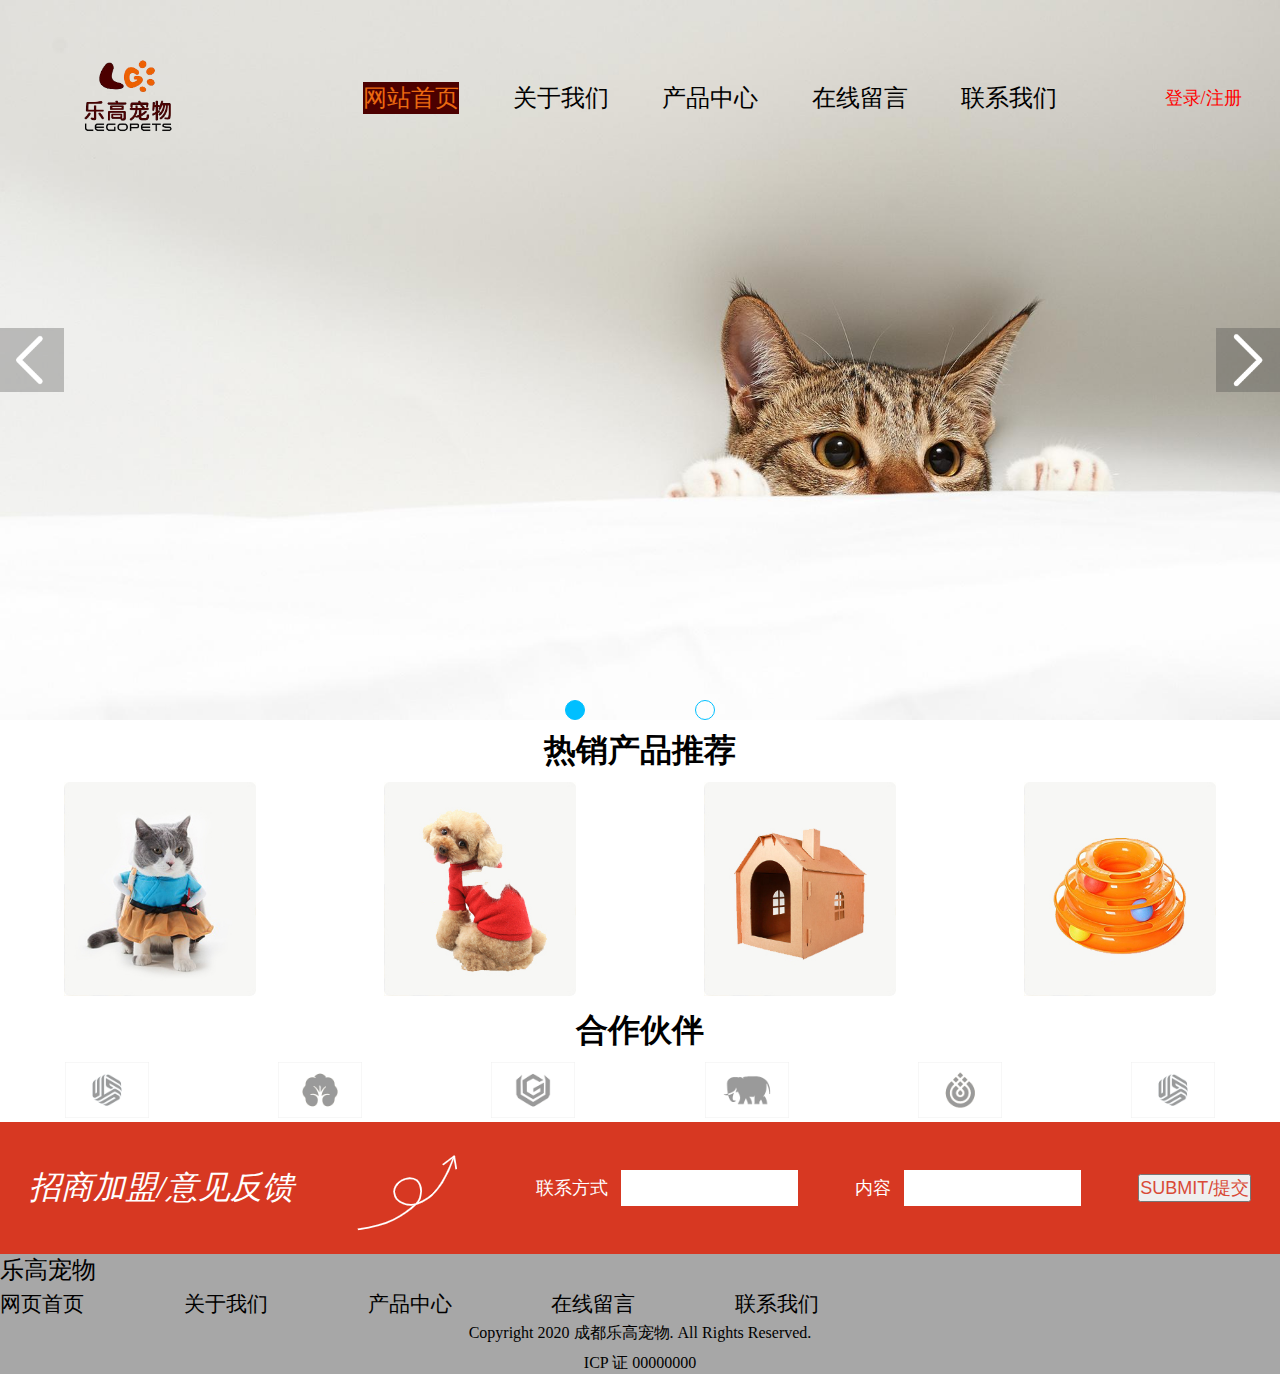
<file: HTML/index.html>
<!DOCTYPE html>
<html lang="en" >
<head >
  <meta charset="UTF-8" >
  <meta
      http-equiv="X-UA-Compatible"
      content="IE=edge,chrome=1" >
  <meta
      name="viewport"
      content="width=device-width,initial-scale=1,minimum-scale=1,maximum-scale=1,user-scalable=no,viewport-fit=cover" >
  <link
      rel="stylesheet"
      href="../CSS/reset.css" >
  <link
      rel="stylesheet"
      href="../CSS/index.css" >
  <link
      rel="stylesheet"
      href="../CSS/common.css" >
  <title >乐高宠物</title >
</head >
<body >
<nav class="navBar" >
  <div class="logo" >
    <img
        src="../assets/logo.png"
        alt=""
        width="850"
    >
  </div >
  <div ></div >
  <div class="indexHTML" ><a href="index.html" >网站首页</a ></div >
  <div class="aboutUS" ><a href="aboutUs.html" >关于我们</a ></div >
  <div class="productCenter" ><a href="productCenter.html" >产品中心</a ></div >
  <div class="leaveWords" ><a href="leaveWords.html" >在线留言</a ></div >
  <div class="contactUs" ><a href="contactUs.html" >联系我们</a ></div >
  <div ></div >
  <div class="loginRegister" ><a href="login.html" >登录/注册</a ></div >
  <em class="quit">退出登录</em>
</nav >
<main >
  <div class="adPlayer" >
    <a
        href="javascript:void(0);"
        class="left" >
      <img
          src="../assets/icons/left.png"
          alt="" >
    </a >
    <a
        href="javascript:void(0);"
        class="right" >
      <img
          src="../assets/icons/right.png"
          alt="" >
    </a >
    <ul class="playWorks" >
      <li >
        <img
            src="../assets/index/bg1.jpg"
            alt=""
        >
      </li >

      <li >
        <img
            src="../assets/index/bg2.jpg"
            alt="" >
      </li >

      <li >
        <img
            src="../assets/index/bg1.jpg"
            alt="" >
      </li >
    </ul >
    <ol class="circles" >
      <li
          class="selected"
          data-index="0" ></li >
      <li data-index="1" ></li >
    </ol >
  </div >
</main >
<h1 >热销产品推荐</h1 >
<main class="productWrapper">
  <ul class="productList">
    <li >
      <img
          src="../assets/productCenter/catTools/catUprightClothes.jpg"
          alt="" >
    </li >
    <li >
      <img
          src="../assets/productCenter/dogTools/dogChristmasCostume.jpg"
          alt="" >
    </li >
    <li >
      <img
          src="../assets/productCenter/catTools/catGrindingClawCarton.jpg"
          alt="" >
    </li >
    <li >
      <img
          src="../assets/productCenter/catTools/ThreeLayerTurntableToy.jpg"
          alt="" >
    </li >
  </ul >
</main>
<h1 >合作伙伴</h1 >
<aside class="partnerWrapper">
  <ul class="partner">
    <li >
      <img
          src="../assets/index/logo2.png"
          alt="" >
    </li >
    <li >
      <img
          src="../assets/index/logo3.png"
          alt="" >
    </li >
    <li >
      <img
          src="../assets/index/logo4.png"
          alt="" >
    </li >
    <li >
      <img
          src="../assets/index/logo5.png"
          alt="" >
    </li >
    <li >
      <img
          src="../assets/index/logo6.png"
          alt="" >
    </li >
    <li >
      <img
          src="../assets/index/logo2.png"
          alt="" >
    </li >
  </ul >
</aside>
<footer class="footer">
  <div>
    <i>招商加盟/意见反馈</i>
  </div>
  <div>
    <img
        src="../assets/index/arrows.png"
        alt="" >
  </div>
  <div class="wayToContact">
    <p>联系方式</p>
    <label >
      <input type="text" >
    </label >
  </div>
  <div class="content">
    <p>内容</p>
    <label >
      <input type="text" >
    </label >
  </div>
  <div>
    <button type="submit" class="submit">SUBMIT/提交</button>
  </div>
</footer>
<footer class="footerInfo">
  <nav class="footerNav">
    <p>乐高宠物</p>
    <div class="footerNavWrapper">
      <p >网页首页</p >
      <p >关于我们</p >
      <p >产品中心</p >
      <p >在线留言</p >
      <p >联系我们</p >
    </div>
  </nav>
  <div class="copyrightInfo">
    <p>Copyright 2020 成都乐高宠物. All Rights Reserved.</p>
    <p>ICP 证 00000000</p>
  </div>
</footer>
<script src="https://cdn.bootcdn.net/ajax/libs/jquery/3.5.1/jquery.min.js" ></script >
<script src="../JS/index.js" ></script >
<script src="../JS/common.js"></script >
</body >
</html >
</file>
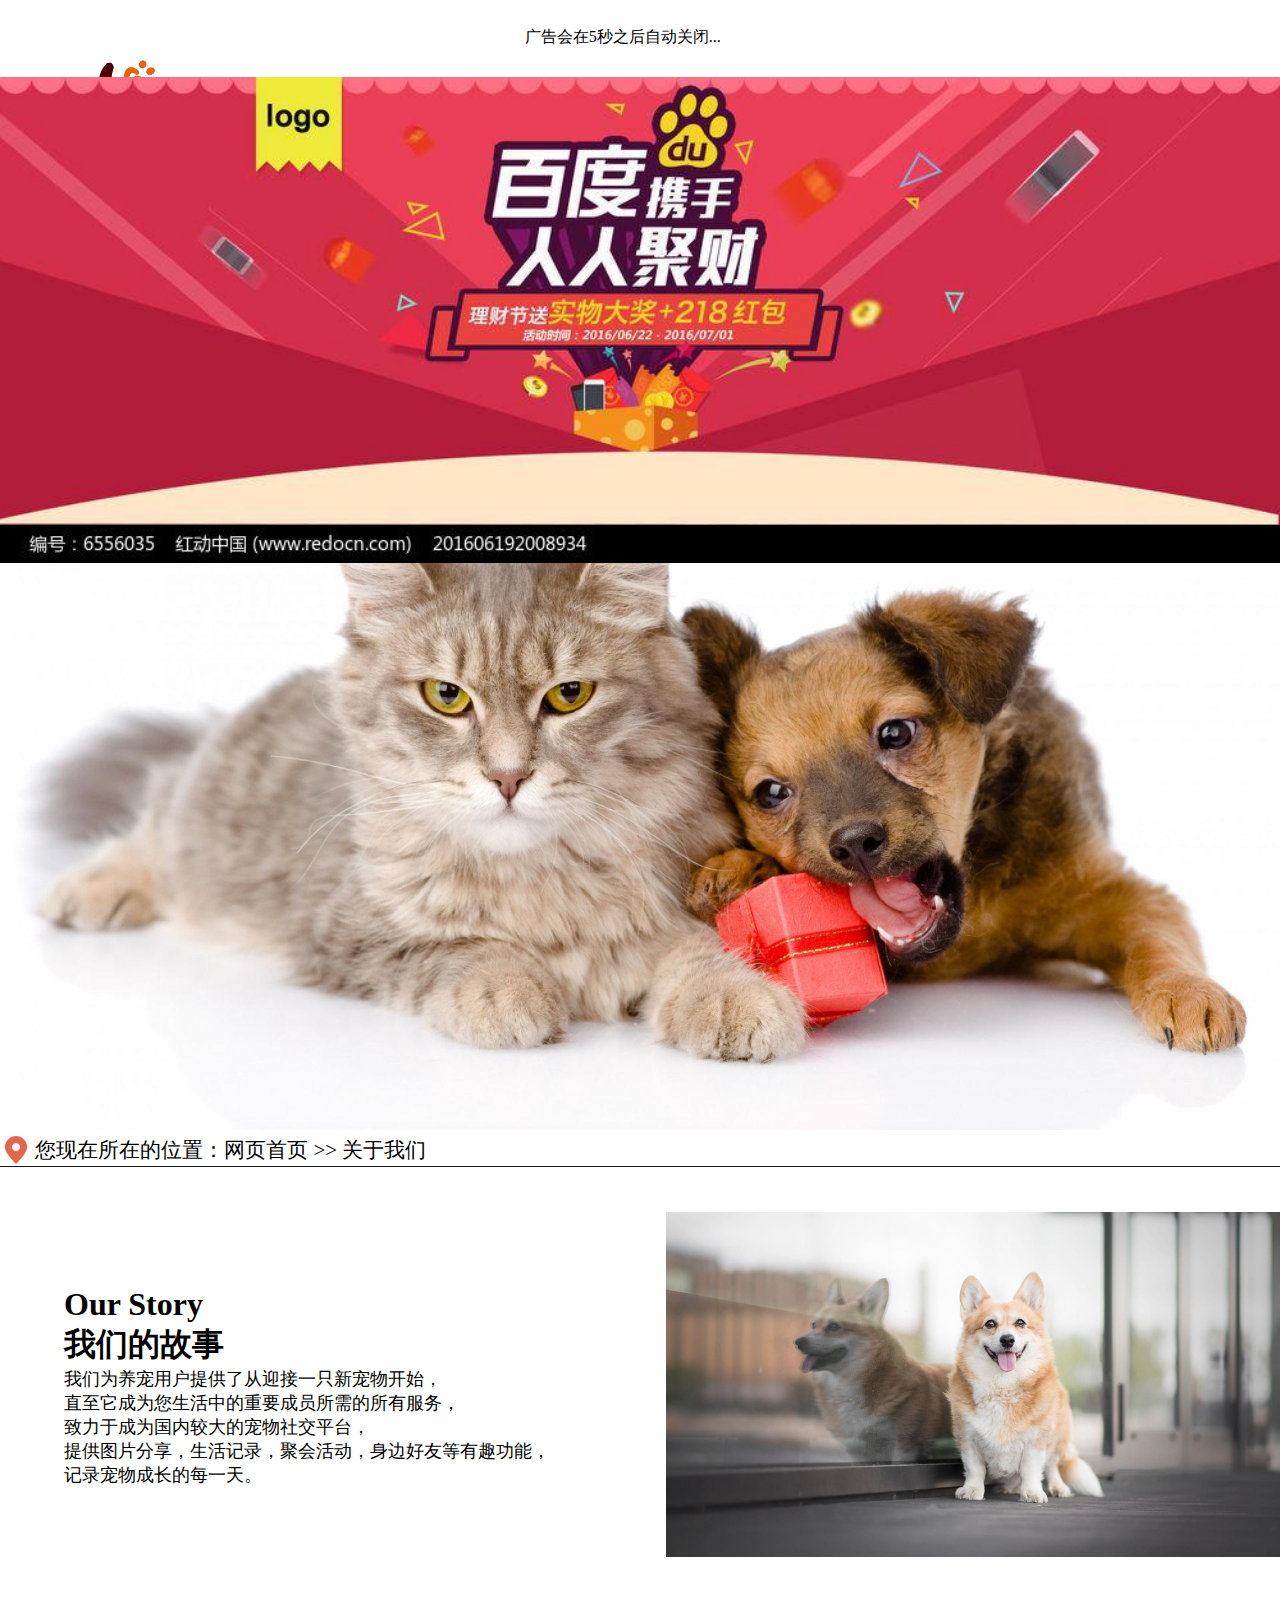
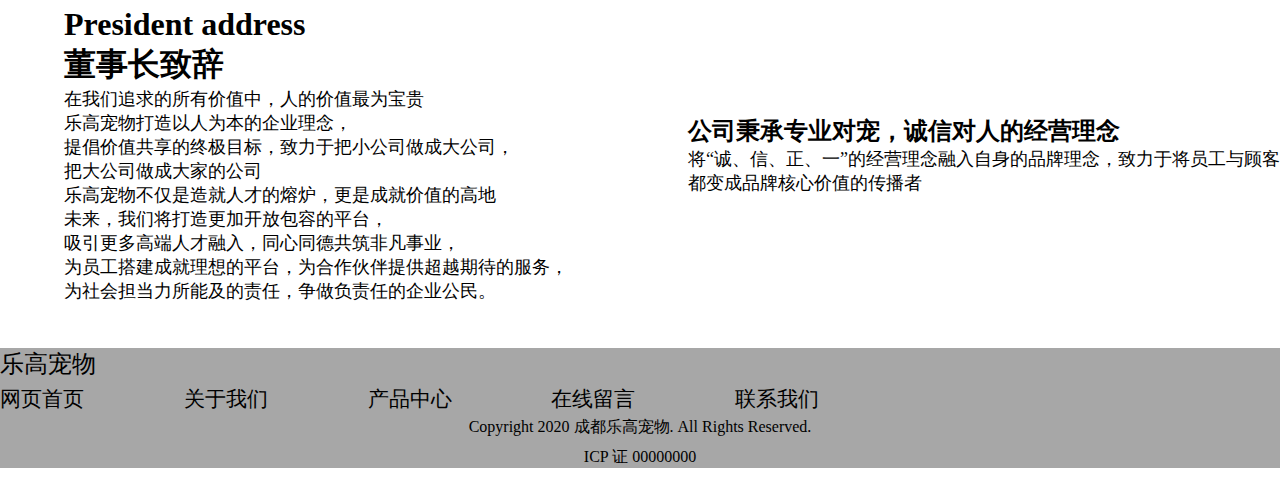
<file: HTML/aboutUs.html>
<!DOCTYPE html>
<html lang="en" >
<head >
  <meta charset="UTF-8" >
  <meta
      http-equiv="X-UA-Compatible"
      content="IE=edge,chrome=1" >
  <meta
      name="viewport"
      content="width=device-width,initial-scale=1,minimum-scale=1,maximum-scale=1,user-scalable=no,viewport-fit=cover" >
  <link
      rel="stylesheet"
      href="../CSS/reset.css" >
  <link
      rel="stylesheet"
      href="../CSS/common.css" >
  <link
      rel="stylesheet"
      href="../CSS/aboutUs.css" >
  <title >关于我们</title >
</head >
<body >
<div class="ad">
  <img
      src="../assets/ad/ad.jpg"
      alt="" >
  <p class="tips">
    广告会在5秒之后自动关闭...
  </p>
</div>
<nav class="navBar" >
  <div class="logo" >
    <img
        src="../assets/logo.png"
        alt=""
        width="850"
    >
  </div >
  <div ></div >
  <div class="indexHTML" ><a href="index.html" >网站首页</a ></div >
  <div class="aboutUS" ><a href="aboutUs.html" >关于我们</a ></div >
  <div class="productCenter" ><a href="productCenter.html" >产品中心</a ></div >
  <div class="leaveWords" ><a href="leaveWords.html" >在线留言</a ></div >
  <div class="contactUs" ><a href="contactUs.html" >联系我们</a ></div >
  <div ></div >
  <div class="loginRegister" ><a href="login.html" >登录/注册</a ></div >
  <em class="quit">退出登录</em>
</nav >
<div class="bgImg" >
  <img
      src="../assets/aboutUs/catDog.jpeg"
      alt="" >
</div >
<div class="location" >
  <img
      src="../assets/icons/location.png"
      alt="" >
  <p >您现在所在的位置：网页首页 >> 关于我们</p >
</div >
<main >
  <div class="story1" >
    <article >
      <h1 >Our Story</h1 >
      <h1 >我们的故事</h1 >
      <p >我们为养宠用户提供了从迎接一只新宠物开始，</p >
      <p >直至它成为您生活中的重要成员所需的所有服务，</p >
      <p >致力于成为国内较大的宠物社交平台，</p >
      <p >提供图片分享，生活记录，聚会活动，身边好友等有趣功能，</p >
      <p >记录宠物成长的每一天。</p >
    </article >
    <div >
      <img
          src="../assets/aboutUs/dog.jpeg"
          alt=""
      >
    </div >
  </div >
  <div class="story2" >
    <article >
      <h1 >President address</h1 >
      <h1 >董事长致辞</h1 >
      <p >在我们追求的所有价值中，人的价值最为宝贵</p >
      <p >乐高宠物打造以人为本的企业理念，</p >
      <p >提倡价值共享的终极目标，致力于把小公司做成大公司，</p >
      <p >把大公司做成大家的公司</p >
      <p >乐高宠物不仅是造就人才的熔炉，更是成就价值的高地</p >
      <p >未来，我们将打造更加开放包容的平台，</p >
      <p >吸引更多高端人才融入，同心同德共筑非凡事业，</p >
      <p >为员工搭建成就理想的平台，为合作伙伴提供超越期待的服务，</p >
      <p >为社会担当力所能及的责任，争做负责任的企业公民。</p >
    </article >
    <div >
      <h2 >公司秉承专业对宠，诚信对人的经营理念</h2 >
      <p >将“诚、信、正、一”的经营理念融入自身的品牌理念，致力于将员工与顾客</p >
      <p>都变成品牌核心价值的传播者</p>
    </div >
  </div >
</main >
<footer class="footerInfo" >
  <nav class="footerNav" >
    <p >乐高宠物</p >
    <div class="footerNavWrapper" >
      <p >网页首页</p >
      <p >关于我们</p >
      <p >产品中心</p >
      <p >在线留言</p >
      <p >联系我们</p >
    </div >
  </nav >
  <div class="copyrightInfo" >
    <p >Copyright 2020 成都乐高宠物. All Rights Reserved.</p >
    <p >ICP 证 00000000</p >
  </div >
</footer >
<script src="https://cdn.bootcdn.net/ajax/libs/jquery/3.5.1/jquery.min.js" ></script >
<script src="../JS/aboutUs.js" ></script >
<script src="../JS/common.js"></script >
</body >
</html >
</file>
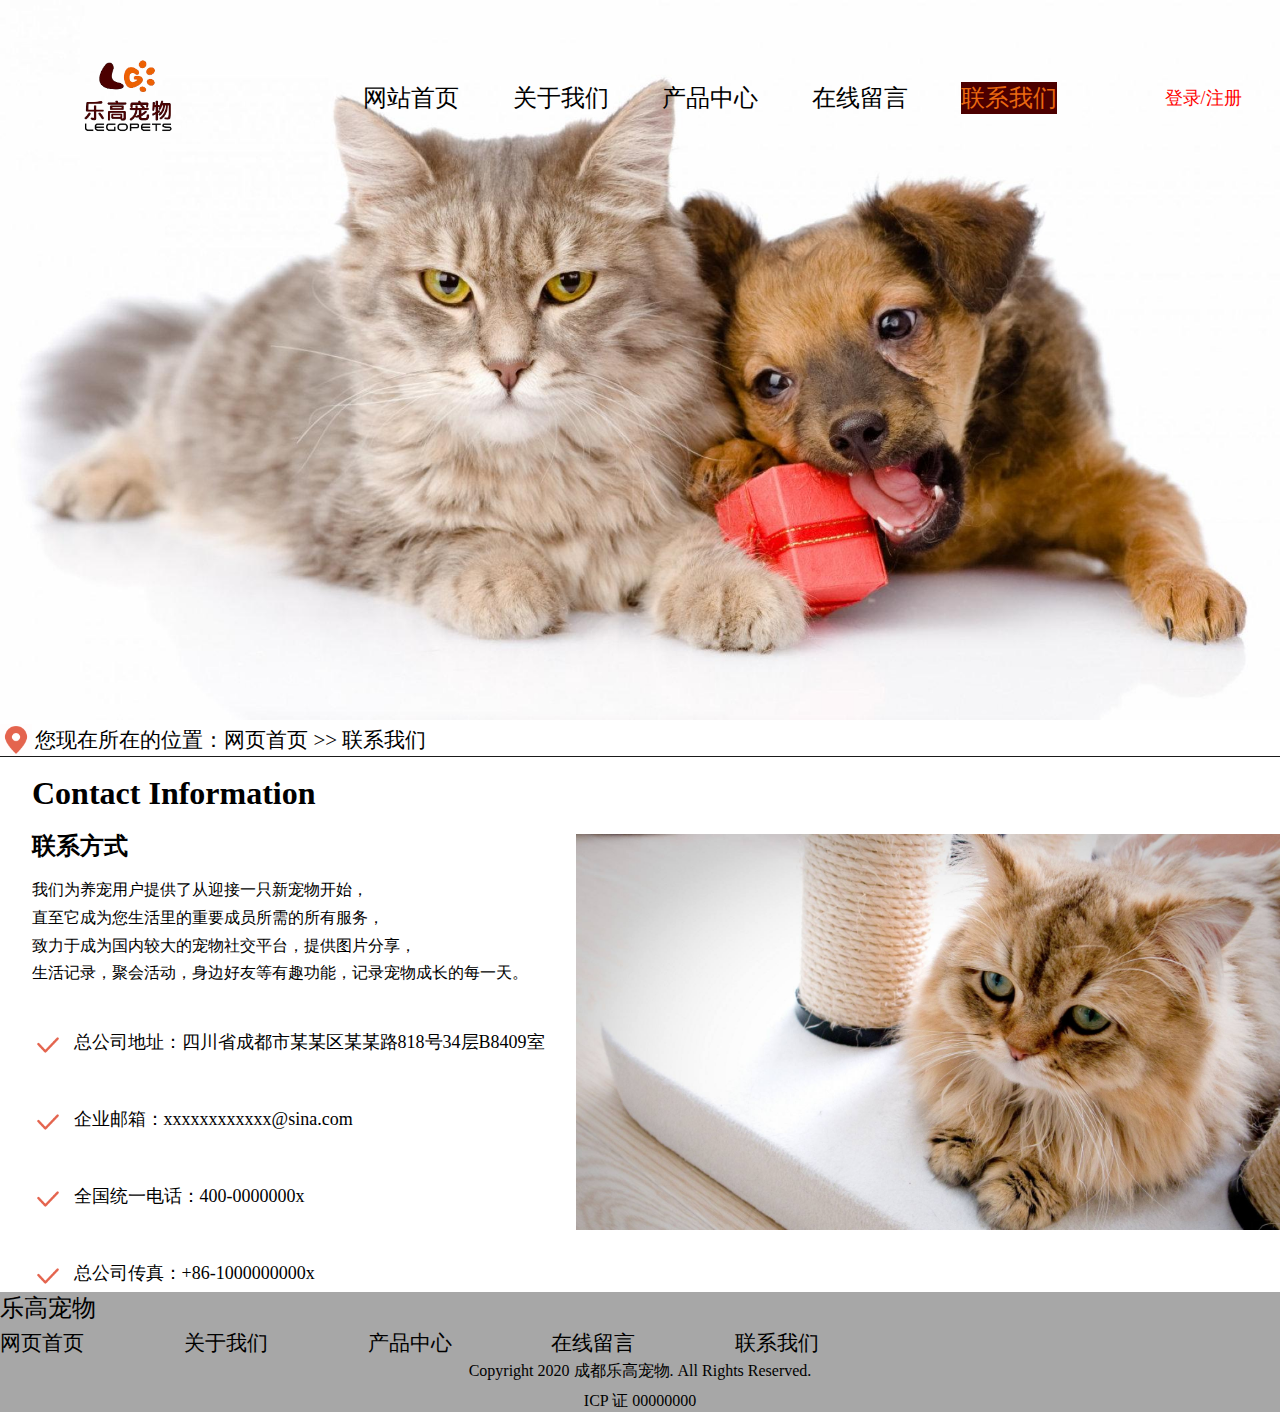
<file: HTML/contactUs.html>
<!DOCTYPE html>
<html lang="en" >
<head >
  <meta charset="UTF-8" >
  <meta
      http-equiv="X-UA-Compatible"
      content="IE=edge,chrome=1" >
  <meta
      name="viewport"
      content="width=device-width,initial-scale=1,minimum-scale=1,maximum-scale=1,user-scalable=no,viewport-fit=cover" >
  <link
      rel="stylesheet"
      href="../CSS/reset.css" >
  <link
      rel="stylesheet"
      href="../CSS/common.css" >
  <link
      rel="stylesheet"
      href="../CSS/contactUs.css" >
  <title >联系我们</title >
</head >
<body >
<nav class="navBar" >
  <div class="logo" >
    <img
        src="../assets/logo.png"
        alt=""
        width="850"
    >
  </div >
  <div ></div >
  <div class="indexHTML" ><a href="index.html" >网站首页</a ></div >
  <div class="aboutUS" ><a href="aboutUs.html" >关于我们</a ></div >
  <div class="productCenter" ><a href="productCenter.html" >产品中心</a ></div >
  <div class="leaveWords" ><a href="leaveWords.html" >在线留言</a ></div >
  <div class="contactUs" ><a href="contactUs.html" >联系我们</a ></div >
  <div ></div >
  <div class="loginRegister" ><a href="login.html" >登录/注册</a ></div >
  <em class="quit">退出登录</em>
</nav >

<div class="bgImg" >
  <img
      src="../assets/aboutUs/catDog.jpeg"
      alt="" >
</div >
<div class="location" >
  <img
      src="../assets/icons/location.png"
      alt="" >
  <p >您现在所在的位置：网页首页 >> 联系我们</p >
</div >
<main class="LRLayout">
  <article class="leftContent" >
    <div >
      <h1 >Contact Information</h1 >
      <h2 >联系方式</h2 >
    </div >
    <div >
      <p >我们为养宠用户提供了从迎接一只新宠物开始，</p >
      <p >直至它成为您生活里的重要成员所需的所有服务，</p >
      <p >致力于成为国内较大的宠物社交平台，提供图片分享，</p >
      <p >生活记录，聚会活动，身边好友等有趣功能，记录宠物成长的每一天。</p >
    </div >
    <div class="contactInfo" >
      <img
          src="../assets/icons/正确.png"
          alt="" >
      <p >总公司地址：四川省成都市某某区某某路818号34层B8409室</p >
    </div >
    <div class="contactInfo" >
      <img
          src="../assets/icons/正确.png"
          alt="" >
      <p >企业邮箱：xxxxxxxxxxxx@sina.com</p >
    </div >
    <div class="contactInfo" >
      <img
          src="../assets/icons/正确.png"
          alt="" >
      <p >全国统一电话：400-0000000x</p >
    </div >
    <div class="contactInfo" >
      <img
          src="../assets/icons/正确.png"
          alt="" >
      <p >总公司传真：+86-1000000000x</p >
    </div >
  </article >
  <div class="rightInfo">
    <img
        src="../assets/contactUs/contactUs2.jpeg"
        alt="" >
  </div >
</main >
<footer class="footerInfo" >
  <nav class="footerNav" >
    <p >乐高宠物</p >
    <div class="footerNavWrapper" >
      <p >网页首页</p >
      <p >关于我们</p >
      <p >产品中心</p >
      <p >在线留言</p >
      <p >联系我们</p >
    </div >
  </nav >
  <div class="copyrightInfo" >
    <p >Copyright 2020 成都乐高宠物. All Rights Reserved.</p >
    <p >ICP 证 00000000</p >
  </div >
</footer >
<script src="https://cdn.bootcdn.net/ajax/libs/jquery/3.5.1/jquery.min.js" ></script >
<script src="../JS/common.js"></script >
</body >
</html >
</file>
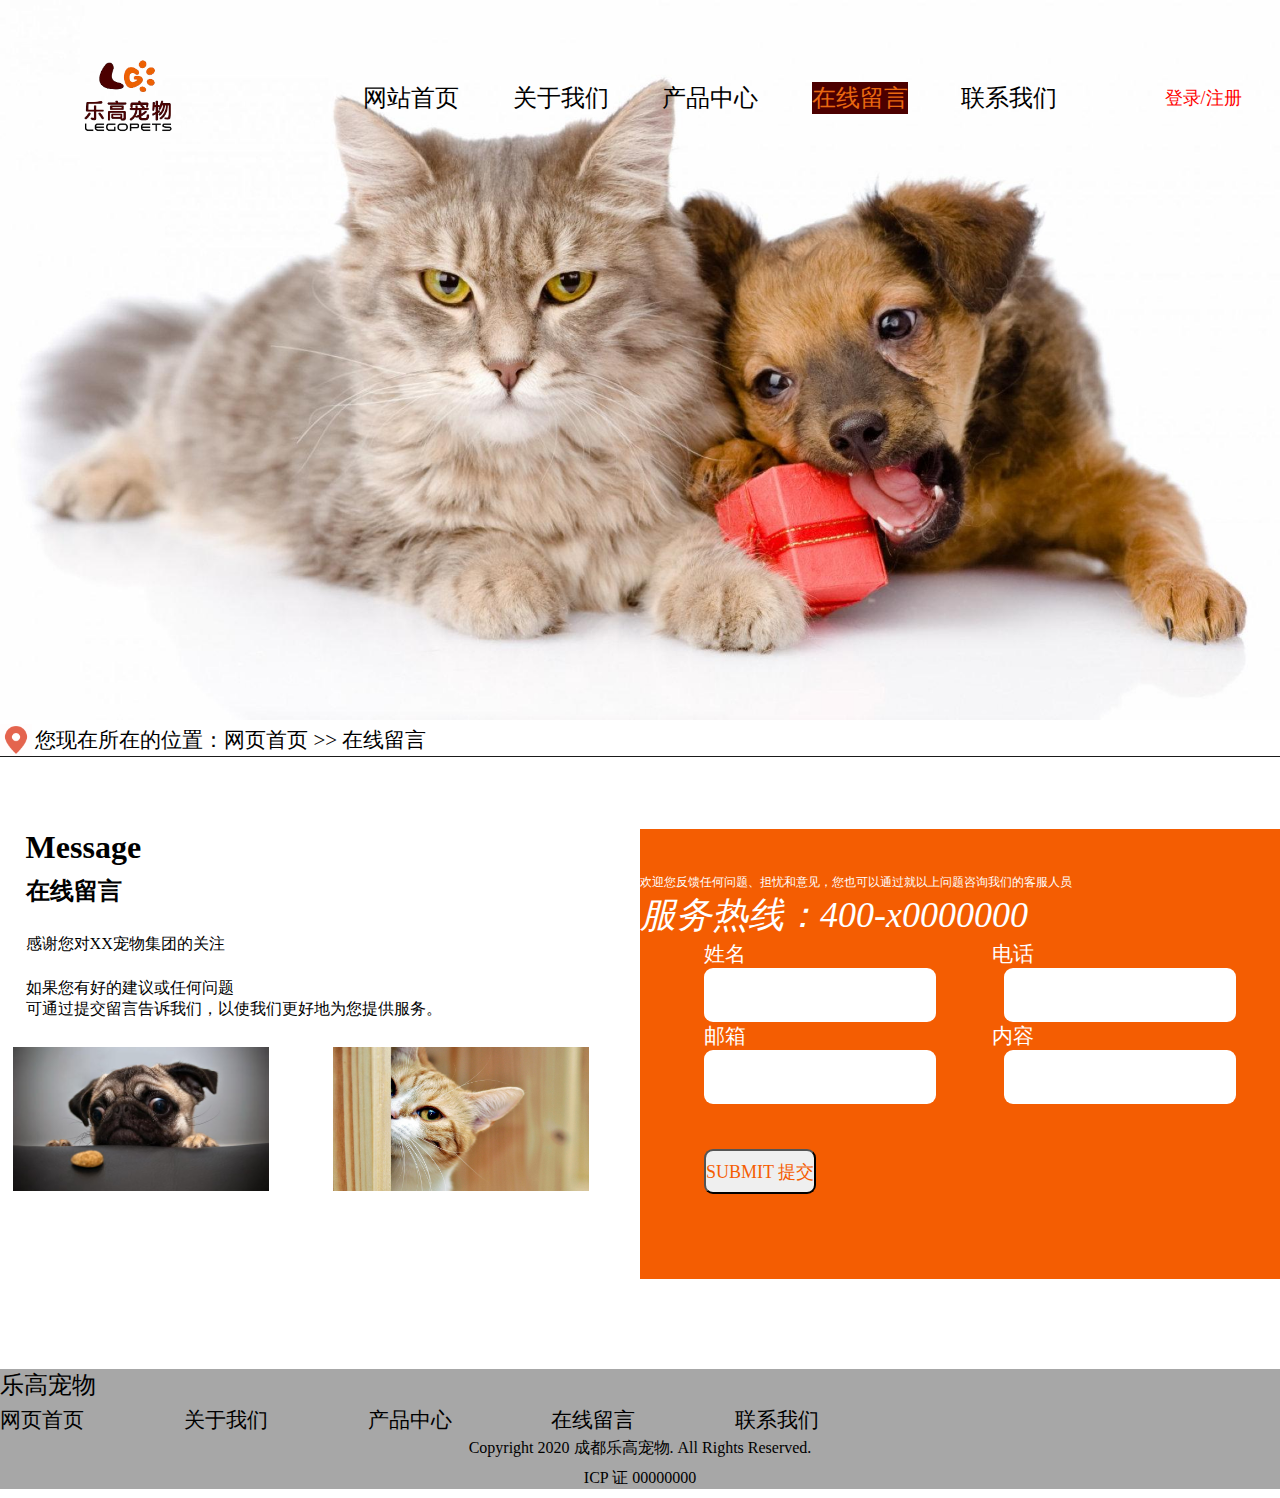
<file: HTML/leaveWords.html>
<!DOCTYPE html>
<html lang="en" >
<head >
  <meta charset="UTF-8" >
  <meta
      http-equiv="X-UA-Compatible"
      content="IE=edge,chrome=1" >
  <meta
      name="viewport"
      content="width=device-width,initial-scale=1,minimum-scale=1,maximum-scale=1,user-scalable=no,viewport-fit=cover" >
  <link
      rel="stylesheet"
      href="../CSS/reset.css" >
  <link
      rel="stylesheet"
      href="../CSS/common.css" >
  <link
      rel="stylesheet"
      href="../CSS/leaveWords.css" >
  <title >在线留言</title >
</head >
<body >
<nav class="navBar" >
  <div class="logo" >
    <img
        src="../assets/logo.png"
        alt=""
        width="850"
    >
  </div >
  <div ></div >
  <div class="indexHTML" ><a href="index.html" >网站首页</a ></div >
  <div class="aboutUS" ><a href="aboutUs.html" >关于我们</a ></div >
  <div class="productCenter" ><a href="productCenter.html" >产品中心</a ></div >
  <div class="leaveWords" ><a href="leaveWords.html" >在线留言</a ></div >
  <div class="contactUs" ><a href="contactUs.html" >联系我们</a ></div >
  <div ></div >
  <div class="loginRegister" ><a href="login.html" >登录/注册</a ></div >
  <em class="quit">退出登录</em>
</nav >

<div class="bgImg" >
  <img
      src="../assets/aboutUs/catDog.jpeg"
      alt="" >
</div >
<div class="location" >
  <img
      src="../assets/icons/location.png"
      alt="" >
  <p >您现在所在的位置：网页首页 >> 在线留言</p >
</div >

<main class="leaveWordsContent" >
  <div class="leftContent" >
    <div >
      <h1 >Message</h1 >
      <h2 >在线留言</h2 >
      <p class="specialInfo">感谢您对XX宠物集团的关注</p >
      <p >如果您有好的建议或任何问题</p >
      <p >可通过提交留言告诉我们，以使我们更好地为您提供服务。</p >
    </div >
    <div class="leaveWordsBgImg">
      <img
          src="../assets/在线留言/在线留言1.jpg"
          alt="" >
      <img
          src="../assets/在线留言/在线留言2.jpeg"
          alt="" >
    </div >
  </div >
  <div class="rightContent" >
    <div>
      <p>欢迎您反馈任何问题、担忧和意见，您也可以通过就以上问题咨询我们的客服人员</p>
      <i>服务热线：400-x0000000</i>
    </div>
    <div>
      <p>姓名</p>
      <p>电话</p>
      <p></p>
    </div>
    <div >
      <label >
        <input type="text" >
      </label >
      <label >
        <input type="text" >
      </label >
    </div>
    <div>
      <p>邮箱</p>
      <p>内容</p>
      <p></p>
    </div>
    <div>
      <label >
        <input type="text" >
      </label >
      <label >
        <input type="text" >
      </label >
    </div>
    <div>
      <button class="submit">SUBMIT 提交</button>
    </div>
  </div >
</main >

<footer class="footerInfo" >
  <nav class="footerNav" >
    <p >乐高宠物</p >
    <div class="footerNavWrapper" >
      <p >网页首页</p >
      <p >关于我们</p >
      <p >产品中心</p >
      <p >在线留言</p >
      <p >联系我们</p >
    </div >
  </nav >
  <div class="copyrightInfo" >
    <p >Copyright 2020 成都乐高宠物. All Rights Reserved.</p >
    <p >ICP 证 00000000</p >
  </div >
</footer >
<script src="https://cdn.bootcdn.net/ajax/libs/jquery/3.5.1/jquery.min.js" ></script >
<script src="../JS/leaveWords.js"></script >
<script src="../JS/common.js"></script >
</body >
</html >
</file>
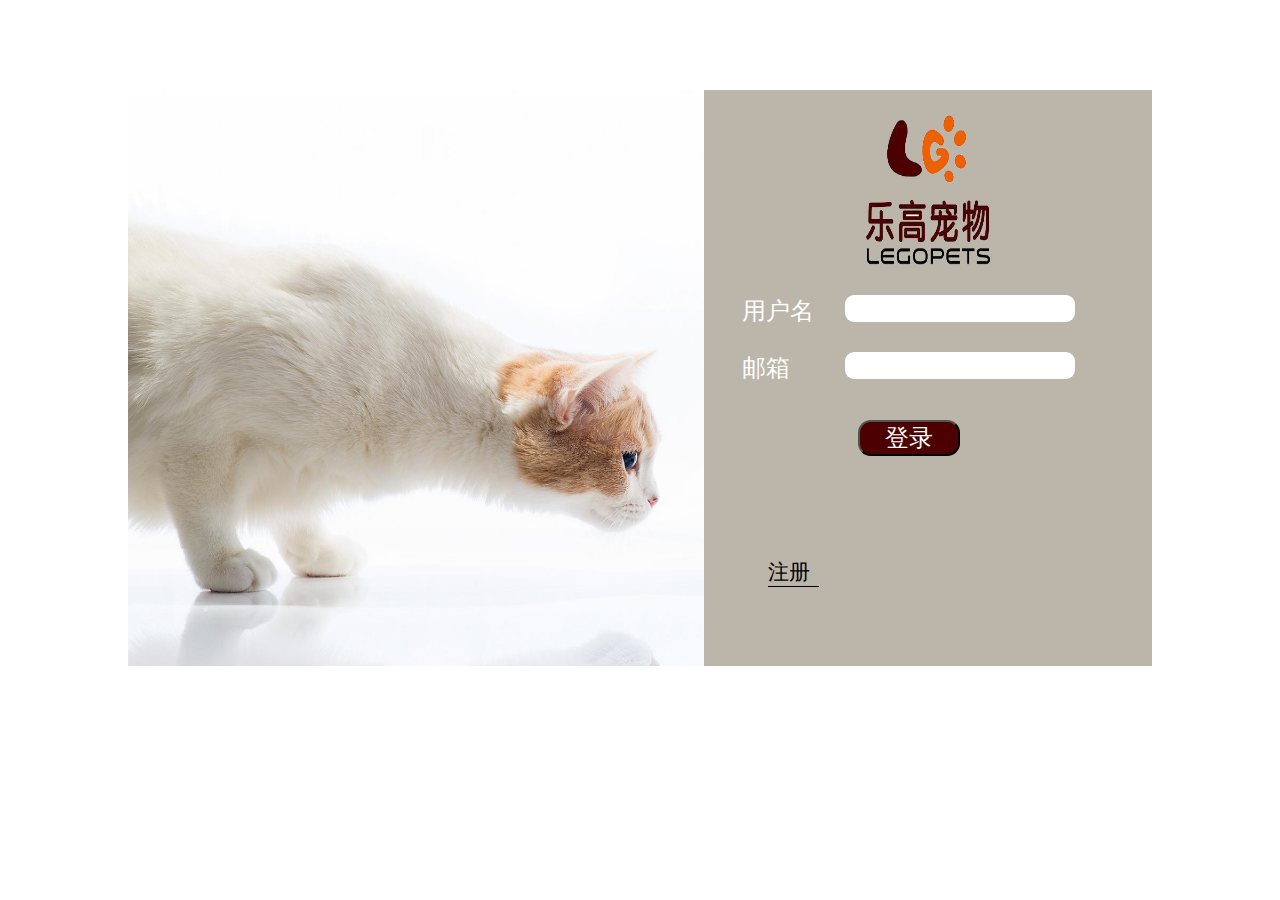
<file: HTML/login.html>
<!DOCTYPE html>
<html lang="en" >
<head >
  <meta charset="UTF-8" >
  <meta
      http-equiv="X-UA-Compatible"
      content="IE=edge,chrome=1" >
  <meta
      name="viewport"
      content="width=device-width,initial-scale=1,minimum-scale=1,maximum-scale=1,user-scalable=no,viewport-fit=cover" >
  <link
      rel="stylesheet"
      href="../CSS/reset.css" >
  <link
      rel="stylesheet"
      href="../CSS/login.css" >
  <title >登录页面</title >
</head >
<body >
<div class="BgImgWrapper" >
  <div class="BgImg" >
    <img
        src="../assets/login/登录注册.jpeg"
        alt="" >
    <div class="loginWrapper" >
      <img
          src="../assets/logo.png"
          alt="" >
      <div class="loginInfo" >
        <div >
          <p >用户名</p >
          <label >
            <input type="text" >
          </label >
        </div >
        <div >
          <p >邮箱</p >
          <label >
            <input type="email" >
          </label >
        </div >
        <div class="loginBtn">
          <button >登录</button>
        </div>
        <footer>
          <a href="javascript:void(0)" class="register">注册</a >
        </footer>
      </div >
    </div >
  </div >
</div >
<script src="https://cdn.bootcdn.net/ajax/libs/jquery/3.5.1/jquery.min.js" ></script >
<script src="../JS/common.js"></script >
<script src="../JS/login.js" ></script >
</body >
</html >
</file>
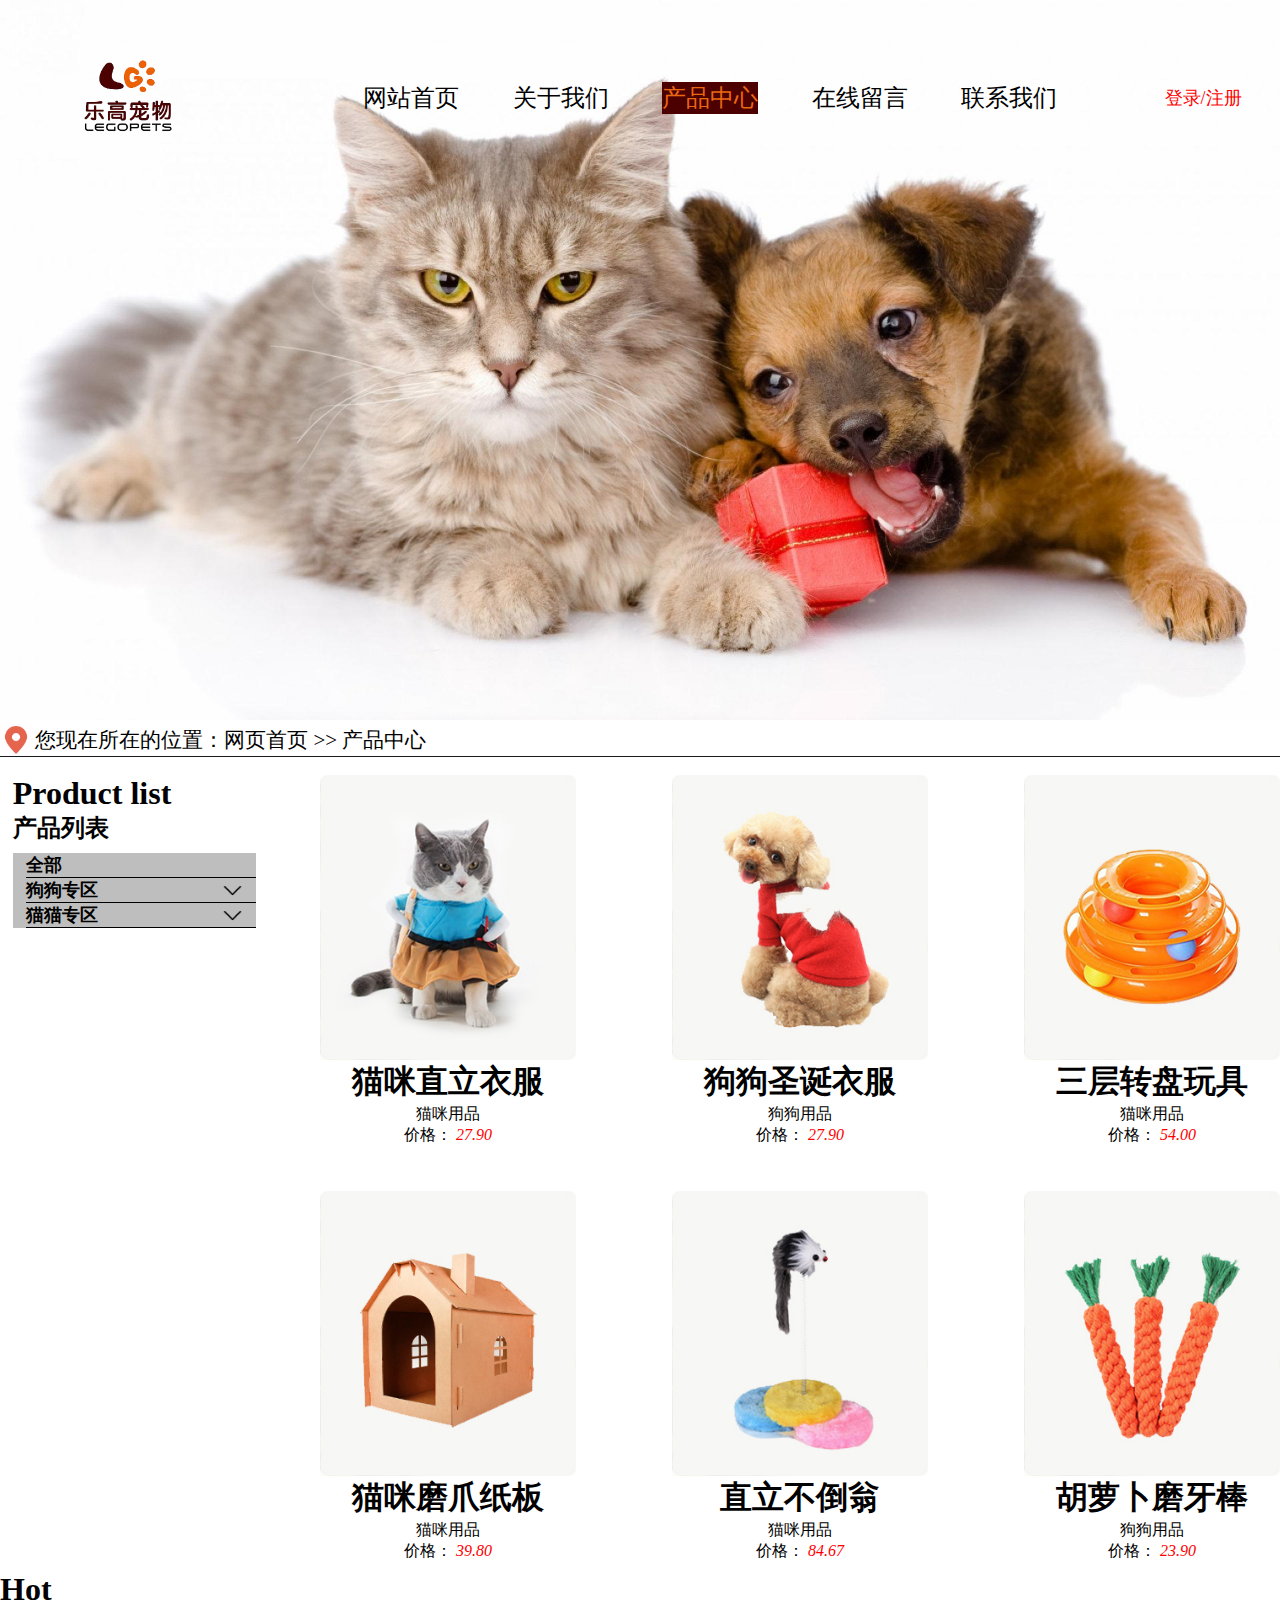
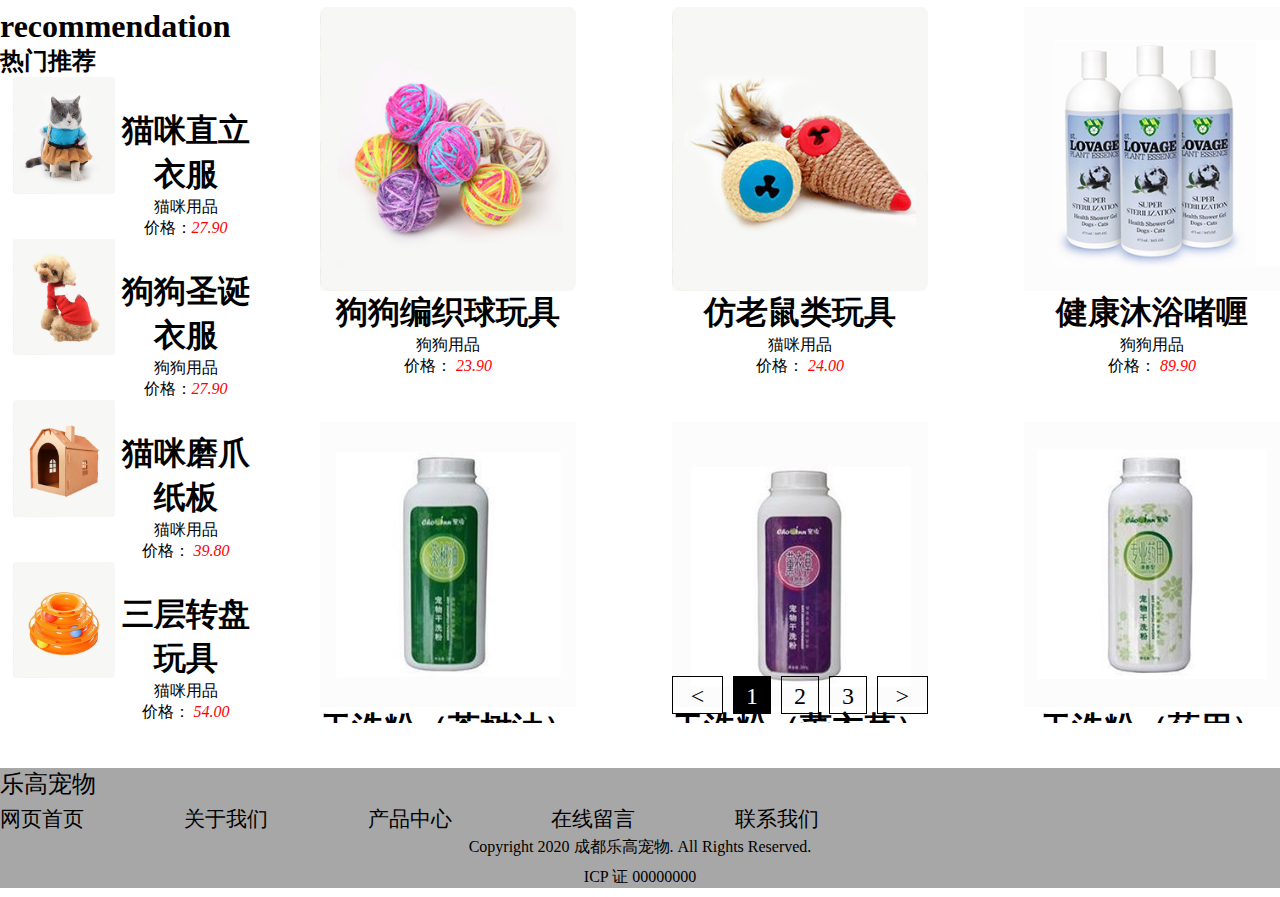
<file: HTML/productCenter.html>
<!DOCTYPE html>
<html lang="en" >
<head >
  <meta charset="UTF-8" >
  <meta
      http-equiv="X-UA-Compatible"
      content="IE=edge,chrome=1" >
  <meta
      name="viewport"
      content="width=device-width,initial-scale=1,minimum-scale=1,maximum-scale=1,user-scalable=no,viewport-fit=cover" >
  <link
      rel="stylesheet"
      href="../CSS/reset.css" >
  <link
      rel="stylesheet"
      href="../CSS/common.css" >
  <link
      rel="stylesheet"
      href="../CSS/productCenter.css" >
  <title >产品中心</title >
</head >
<body >
<nav class="navBar" >
  <div class="logo" >
    <img
        src="../assets/logo.png"
        alt=""
        width="850"
    >
  </div >
  <div ></div >
  <div class="indexHTML" ><a href="index.html" >网站首页</a ></div >
  <div class="aboutUS" ><a href="aboutUs.html" >关于我们</a ></div >
  <div class="productCenter" ><a href="productCenter.html" >产品中心</a ></div >
  <div class="leaveWords" ><a href="leaveWords.html" >在线留言</a ></div >
  <div class="contactUs" ><a href="contactUs.html" >联系我们</a ></div >
  <div ></div >
  <div class="loginRegister" ><a href="login.html" >登录/注册</a ></div >
  <em class="quit" >退出登录</em >
</nav >

<div class="bgImg" >
  <img
      src="../assets/aboutUs/catDog.jpeg"
      alt="" >
</div >
<div class="location" >
  <img
      src="../assets/icons/location.png"
      alt="" >
  <p >您现在所在的位置：网页首页 >> 产品中心</p >
</div >

<main class="listWrapper" >
  <aside class="productNav" >
    <nav class="productListWrapper" >
      <div >
        <h1 >Product list</h1 >
        <h2 >产品列表</h2 >
      </div >
      <nav class="productListNav" >
        <p >
          <strong >全部</strong >
        </p >
        <p class="dogArea" >
          <strong >狗狗专区</strong >
          <img
              src="../assets/icons/down.png"
              alt=""
              class="dogDown"
          >
        </p >
        <div class="dogList" >
          <p >狗狗用品</p >
          <p >狗粮</p >
        </div >
        <p class="catArea" >
          <strong >猫猫专区</strong >
          <img
              src="../assets/icons/down.png"
              alt=""
              class="catDown"
          >
        </p >
        <div class="catList" >
          <p >猫猫用品</p >
          <p >猫粮</p >
        </div >
      </nav >
    </nav >
    <nav class="recommendation" >
      <div >
        <h1 >Hot recommendation</h1 >
        <h2 >热门推荐</h2 >
      </div >
      <div class="item" >
        <img
            src="../assets/productCenter/catTools/catUprightClothes.jpg"
            alt=""
        />
        <div >
          <h1 >猫咪直立衣服</h1 >
          <p >猫咪用品</p >
          <p class="price" >
            价格：<em >27.90</em >
          </p >
        </div >
      </div >
      <div class="item" >
        <img
            src="../assets/productCenter/dogTools/dogChristmasCostume.jpg"
            alt="" >
        <div >
          <h1 >狗狗圣诞衣服</h1 >
          <p >狗狗用品</p >
          <p class="price" >
            价格：<em >27.90</em >
          </p >
        </div >
      </div >
      <div class="item" >
        <img
            src="../assets/productCenter/catTools/catGrindingClawCarton.jpg"
            alt="" >
        <div >
          <h1 >猫咪磨爪纸板</h1 >
          <p >猫咪用品</p >
          <p class="price" >
            价格：
            <em >39.80</em >
          </p >
        </div >
      </div >
      <div class="item" >
        <img
            src="../assets/productCenter/catTools/ThreeLayerTurntableToy.jpg"
            alt="" >
        <div >
          <h1 >三层转盘玩具</h1 >
          <p >猫咪用品</p >
          <p class="price" >
            价格：
            <em >54.00</em >
          </p >
        </div >
      </div >
    </nav >
  </aside >
  <main class="productList" >
    <a href="javascript:void(0)" >
      <
    </a >
    <a href="javascript:void(0)" >
      >
    </a >
    <ol class="controller" >
      <li class="leftPage">
        <p ><a href="javascript:void(0)" ><</a ></p >
      </li >
      <li class="selected" >
        <div >1</div >
      </li >
      <li >
        <div >2</div >
      </li >
      <li >
        <div >3</div >
      </li >
      <li class="rightPage">
        <p ><a href="javascript:void(0)" >></a ></p >
      </li >
    </ol >
    <ul class="mainProductList" >
      <li >
        <img
            src="../assets/productCenter/catTools/catUprightClothes.jpg"
            alt="" >
        <div >
          <h1 >猫咪直立衣服</h1 >
          <p >猫咪用品</p >
          <p class="price" >
            价格：
            <em >27.90</em >
          </p >
        </div >
      </li >
      <li >
        <img
            src="../assets/productCenter/dogTools/dogChristmasCostume.jpg"
            alt="" >
        <div >
          <h1 >狗狗圣诞衣服</h1 >
          <p >狗狗用品</p >
          <p class="price" >
            价格：
            <em >27.90</em >
          </p >
        </div >
      </li >
      <li >
        <img
            src="../assets/productCenter/catTools/ThreeLayerTurntableToy.jpg"
            alt="" >
        <div >
          <h1 >三层转盘玩具</h1 >
          <p >猫咪用品</p >
          <p class="price" >
            价格：
            <em >54.00</em >
          </p >
        </div >
      </li >
      <li >
        <img
            src="../assets/productCenter/catTools/catGrindingClawCarton.jpg"
            alt="" >
        <div >
          <h1 >猫咪磨爪纸板</h1 >
          <p >猫咪用品</p >
          <p class="price" >
            价格：
            <em >39.80</em >
          </p >
        </div >
      </li >
      <li >
        <img
            src="../assets/productCenter/catTools/tumbler.jpg"
            alt="" >
        <div >
          <h1 >直立不倒翁</h1 >
          <p >猫咪用品</p >
          <p class="price" >
            价格：
            <em >84.67</em >
          </p >
        </div >
      </li >
      <li >
        <img
            src="../assets/productCenter/dogTools/carrots.jpg"
            alt="" >
        <div >
          <h1 >胡萝卜磨牙棒</h1 >
          <p >狗狗用品</p >
          <p class="price" >
            价格：
            <em >23.90</em >
          </p >
        </div >
      </li >
      <li >
        <img
            src="../assets/productCenter/dogTools/wovenBallToy.jpg"
            alt="" >
        <div >
          <h1 >狗狗编织球玩具</h1 >
          <p >狗狗用品</p >
          <p class="price" >
            价格：
            <em >23.90</em >
          </p >
        </div >
      </li >
      <li >
        <img
            src="../assets/productCenter/catTools/imitatingMouseToys.jpg"
            alt="" >
        <div >
          <h1 >仿老鼠类玩具</h1 >
          <p >猫咪用品</p >
          <p class="price" >
            价格：
            <em >24.00</em >
          </p >
        </div >
      </li >
      <li >
        <img
            src="../assets/productCenter/dogTools/showerGel.jpg"
            alt="" >
        <div >
          <h1 >健康沐浴啫喱</h1 >
          <p >狗狗用品</p >
          <p class="price" >
            价格：
            <em >89.90</em >
          </p >
        </div >
      </li >
      <li >
        <img
            src="../assets/productCenter/dogTools/dryCleaningPowder(teaTreeOil).jpg"
            alt="" >
        <div >
          <h1 >干洗粉（茶树油）</h1 >
          <p >狗狗用品</p >
          <p class="price" >
            价格：
            <em >70.00</em >
          </p >
        </div >
      </li >
      <li >
        <img
            src="../assets/productCenter/dogTools/dryCleaningPowder(lavender).jpg"
            alt="" >
        <div >
          <h1 >干洗粉（薰衣草）</h1 >
          <p >狗狗用品</p >
          <p class="price" >
            价格：
            <em >65.00</em >
          </p >
        </div >
      </li >
      <li >
        <img
            src="../assets/productCenter/dogTools/dryCleaningPowder(Medicinal).jpg"
            alt="" >
        <div >
          <h1 >干洗粉（药用）</h1 >
          <p >狗狗用品</p >
          <p class="price" >
            价格：
            <em >65.00</em >
          </p >
        </div >
      </li >
      <li >
        <img
            src="../assets/productCenter/dogTools/disinfectant.jpg"
            alt="" >
        <div >
          <h1 >竹醋留香洗衣液</h1 >
          <p >狗狗用品</p >
          <p class="price" >
            价格：
            <em >45.80</em >
          </p >
        </div >
      </li >
      <li >
        <img
            src="../assets/productCenter/dogFoods/澳洲冠能.jpg"
            alt="" >
        <div >
          <h1 >澳洲冠能</h1 >
          <p >狗粮</p >
          <p class="price" >
            价格：
            <em >310.00</em >
          </p >
        </div >
      </li >
      <li >
        <img
            src="../assets/productCenter/dogTools/职业夹克装.jpg"
            alt="" >
        <div >
          <h1 >职业夹克装</h1 >
          <p >狗狗用品</p >
          <p class="price" >
            价格：
            <em >27.90</em >
          </p >
        </div >
      </li >
      <li >
        <img
            src="../assets/productCenter/dogFoods/法国皇家PD30.jpg"
            alt="" >
        <div >
          <h1 >法国皇家 PD30</h1 >
          <p >狗粮</p >
          <p class="price" >
            价格：
            <em >290.00</em >
          </p >
        </div >
      </li >
      <li >
        <img
            src="../assets/productCenter/dogFoods/美国HEALTH.jpg"
            alt="" >
        <div >
          <h1 >美国 HEALTH</h1 >
          <p >狗粮</p >
          <p class="price" >
            价格：
            <em >250.00</em >
          </p >
        </div >
      </li >
      <li >
        <img
            src="../assets/productCenter/dogFoods/美国原装进口普卡.jpg"
            alt="" >
        <div >
          <h1 >美国原装进口普卡</h1 >
          <p >狗粮</p >
          <p class="price" >
            价格：
            <em >270.00</em >
          </p >
        </div >
      </li >
      <li >
        <img
            src="../assets/productCenter/catFoods/珍宝猫粮什锦口味.jpg"
            alt="" >
        <div >
          <h1 >珍宝猫粮什锦口味</h1 >
          <p >猫粮</p >
          <p class="price" >
            价格：
            <em >400.00</em >
          </p >
        </div >
      </li >
      <li >
        <img
            src="../assets/productCenter/catFoods/珍宝什锦海鲜猫粮.jpg"
            alt="" >
        <div >
          <h1 >珍宝什锦海鲜猫粮</h1 >
          <p >猫粮</p >
          <p class="price" >
            价格：
            <em >260.00</em >
          </p >
        </div >
      </li >
      <li >
        <img
            src="../assets/productCenter/catFoods/珍宝精选海洋鱼猫粮.jpg"
            alt="" >
        <div >
          <h1 >珍宝精选海洋鱼猫粮</h1 >
          <p >猫粮</p >
          <p class="price" >
            价格：
            <em >275.00</em >
          </p >
        </div >
      </li >
      <li >
        <img
            src="../assets/productCenter/catFoods/SANPO珍宝猫粮.jpg"
            alt="" >
        <div >
          <h1 >SANPO 珍宝猫粮</h1 >
          <p >猫粮</p >
          <p class="price" >
            价格：
            <em >300.00</em >
          </p >
        </div >
      </li >
      <li >
        <img
            src="../assets/productCenter/catTools/不锈钢毛发打薄剪.jpg"
            alt="" >
        <div >
          <h1 >不锈钢毛发打薄剪</h1 >
          <p >猫咪用品</p >
          <p class="price" >
            价格：
            <em >9.90</em >
          </p >
        </div >
      </li >
      <li >
        <img
            src="../assets/productCenter/catTools/Petio电动磨指甲器.jpg"
            alt="" >
        <div >
          <h1 >Petio 电动磨指甲器</h1 >
          <p >猫咪用品</p >
          <p class="price" >
            价格：
            <em >24.00</em >
          </p >
        </div >
      </li >
      <li >
        <img
            src="../assets/productCenter/catTools/HP跳蚤梳.jpg"
            alt="" >
        <div >
          <h1 >HP跳蚤梳</h1 >
          <p >猫咪用品</p >
          <p class="price" >
            价格：
            <em >24.84</em >
          </p >
        </div >
      </li >
      <li >
        <img
            src="../assets/productCenter/catTools/天然杀虱去蚤香波.jpg"
            alt="" >
        <div >
          <h1 >天然杀虱去蚤香波</h1 >
          <p >猫咪用品</p >
          <p class="price" >
            价格：
            <em >68.00</em >
          </p >
        </div >
      </li >
      <li></li>
    </ul >
  </main >
</main >

<footer class="footerInfo" >
  <nav class="footerNav" >
    <p >乐高宠物</p >

    <div class="footerNavWrapper" >
      <p >网页首页</p >
      <p >关于我们</p >
      <p >产品中心</p >
      <p >在线留言</p >
      <p >联系我们</p >
    </div >
  </nav >
  <div class="copyrightInfo" >
    <p >Copyright 2020 成都乐高宠物. All Rights Reserved.</p >
    <p >ICP 证 00000000</p >
  </div >
</footer >
<script src="https://cdn.bootcdn.net/ajax/libs/jquery/3.5.1/jquery.min.js" ></script >
<script src="../JS/productCenter.js" ></script >
<script src="../JS/common.js" ></script >
</body >
</html >
</file>
<file: CSS/index.css>
.indexHTML {
  color: #ea6810;
  background-color: #4c0000;
}
h1 {
  margin-top: 1vh;
  margin-bottom: 1vh;
  text-align: center;
}

/* 轮播开始 */
.adPlayer {
  position: relative;
  height: 56.25vw;
  overflow: hidden;
}

.adPlayer .left, .adPlayer .right {
  position: absolute;
  width: 64px;
  height: 64px;
  top: calc(50% - 32px);
  background-color: rgba(63, 63, 63, .3);
  z-index: 1;
}

.adPlayer .right {
  right: 0;
}

.adPlayer .left {
  left: 0;
}

.adPlayer .left img, .adPlayer .right img {
  width: inherit;
}

.playWorks {
  position: absolute;
  top: 0;
  left: 0;
  width: 310%;
}

.playWorks li {
  float: left;
}

.playWorks li img {
  height: 56.25vw;
}

.adPlayer .circles {
  position: absolute;
  width: 150px;
  bottom: 0;
  left: calc(50% - 75px);
  display: flex;
  justify-content: space-between;
}

.adPlayer .circles li {
  border: 1px solid deepskyblue;
  width: 20px;
  height: 20px;
  border-radius: 50%;
}

.adPlayer .circles li:hover {
  cursor: pointer;
}

.selected {
  background-color: deepskyblue;
}

/* 轮播结束 */

/* 热销产品开始 */
.productList {
  display: flex;
  justify-content: space-around;
  align-items: center;
}

.productList li img {
  width: 15vw;
}

/* 热销产品结束 */


/* 合作伙伴开始 */
.partner {
  display: flex;
  flex-direction: row;
  justify-content: space-around;
  align-items: center;
}

.partner li img {
  width: 84px;
  height: 56px;
}

/* 合作伙伴结束 */

/* 页脚内容开始 */
.footer {
  display: flex;
  flex-direction: row;
  justify-content: space-around;
  align-items: center;
  background-color: #d73822;
}

.footer div > i {
  color: white;
  font-size: 32px;
}

.footer div > p {
  color: white;
  font-size: 18px;
  margin-right: 1vw;
}

.footer div > button {
  font-size: 18px;
  color: #d94a37;
}

.footer div input {
  height: 4vh;
}

.wayToContact {
  display: flex;
  flex-direction: row;
  align-items: center;;
}

.content {
  display: flex;
  flex-direction: row;
  align-items: center;
}

/* 页脚内容结束 */
</file>
<file: CSS/common.css>
/* 背景图片开始 */
.bgImg img {
  width: 100%;
  height: 56.25%;
}

/* 背景图片结束 */

/* 位置信息开始 */
.location {
  font-size: 21px;
  border-bottom: 1px solid #1a1a1a;
  display: flex;
  flex-direction: row;
  justify-content: start;
  align-items: center;
  margin-bottom: 2vh;
}

.location img {
  display: block;
  width: 32px;
  margin-right: 0.25vw;
}

/* 位置信息结束 */


/* 导航栏开始 */
.navBar {
  position: absolute;
  top: 0;
  left: 0;
  display: flex;
  flex-wrap: nowrap;
  justify-content: space-between;
  width: 100%;
  align-items: center;
  background-color: transparent;
  font-size: 24px;
  z-index: 2;
}

.loginRegister {
  margin-right: 3vw;
  color: red;
  font-size: 18px;
}

.indexHTML:hover, .aboutUS:hover, .productCenter:hover, .leaveWords:hover, .contactUs:hover {
  background-color: #4c0000;
  color: #ea6810;
}

.logo img {
  width: 256px;
}

/* 用户信息开始 */

.navBar em {
  border: 1px solid;
  font-style: normal;
  font-size: 18px;
  position: absolute;
  top: 60%;
  right: 4vw;
  color: deepskyblue;
  display: none;
}

.navBar em:hover {
  cursor: pointer;
}

.navBar em::after {
  position: absolute;
  top: -20px;
  left: calc(50% - 10px);
  content: "";
  display: block;
  border: 10px solid transparent;
  border-bottom-color: deepskyblue;
}

/* 用户信息结束 */

/* 导航栏结束 */


/* 页脚信息开始 */
.footerInfo {
  background-color: #a7a7a7;
}

/* 页脚信息结束 */

/* 页脚导航开始 */
.footerNav > p {
  font-size: 24px;
  margin-bottom: 0.5vh;
}

.footerNavWrapper {
  display: flex;
  flex-direction: row;
  max-width: 64vw;
  justify-content: space-between;
  font-size: 21px;
  margin-bottom: 0.5vh;
}

/* 页脚导航结束 */

/* 版权声明开始 */
.copyrightInfo {
  text-align: center;
}

.copyrightInfo p {
  margin-bottom: 1vh;
}

/* 版权声明结束 */
</file>
<file: CSS/aboutUs.css>
/* 广告开始 */
.ad {
  position: relative;
  height: 32vw;
}

.ad img {
  position: absolute;
  display: block;
  width: 100vw;
  height: 38vw;
  top: 6vw;
  left: calc(50% - 50vw);
  z-index: 3;
}
.ad .tips {
  width: 18vw;
  position: absolute;
  top: 0;
  left: calc(50% - 9vw);
  margin-top: 3vh;
}

/* 广告结束 */

.aboutUS {
  color: #ea6810;
  background-color: #4c0000;
}

/* 主要内容开始 */
.story1, .story2 {
  display: flex;
  flex-direction: row;
  justify-content: space-between;
  align-items: center;
  margin-top: 5vh;
  margin-bottom: 5vh;
  margin-left: 5vw;
}

.story1 p, .story2 p {
  font-size: 18px;
}

.story1 div img {
  width: 48vw;
  height: 27vw;
}

/* 主要内容结束 */
</file>
<file: CSS/contactUs.css>
.contactUs {
  color: #ea6810;
  background-color: #4c0000;
}

/* 左右两栏布局开始 */
.LRLayout {
  display: flex;
  flex-direction: row;
  justify-content: space-between;
  align-items: center;
}

/* 左边布局开始 */
.leftContent {
  min-width: 40vw;
  margin-left: 2.5vw;
}

.leftContent > div h1, .leftContent > div h2 {
  margin-bottom: 2vh;
}

.leftContent div p{
  margin-bottom: 0.75vh;
}

.contactInfo {
  font-size: 18px;
  margin-top: 5vh;
}

.leftContent .contactInfo {
  display: flex;
  flex-direction: row;
  justify-content: start;
  align-items: center;
}

.leftContent div > img {
  display: block;
  width: 2.5vw;
  margin-right: 0.75vw;
}

/* 左边布局结束 */
/* 右边布局开始 */
.rightInfo img {
  width: 55vw;
}

/* 右边布局结束 */
/* 左右两栏布局结束 */
</file>
<file: CSS/leaveWords.css>
.leaveWords {
  color: #ea6810;
  background-color: #4c0000;
}

/* 左右两栏布局开始 */
/* 左边布局开始 */
.leaveWordsContent {
  display: flex;
  flex-direction: row;
  justify-content: space-between;
  color: white;
  margin-bottom: 10vh;
  margin-top: 8vh;
}

.leftContent {
  color: black;
}

.leftContent > div {
  margin-left: 1vw;
}

.leftContent > div p{
  margin-left: 1vw;
}

.leftContent h1 {
  margin-left: 1vw;
  margin-bottom: 1vh;
}

.leftContent h2 {
  margin-left: 1vw;
  margin-bottom: 3vh;
}

.leftContent .specialInfo {
  margin-top: 3vh;
  margin-bottom: 2.5vh;
}

.leftContent div p:last-child {
  margin-bottom: 3vh;
}

.leaveWordsBgImg {
  display: flex;
  flex-direction: row;
  justify-content: space-between;
  align-items: center;
  width: 45vw;
}

.leaveWordsBgImg img {
  width: 20vw;
  display: block;
}

/* 左边布局结束 */

/* 右边布局开始 */
.rightContent {
  width: 50vw;
  height: 50vh;
  background-color: #f45d02;
}

.rightContent > div p {
  font-size: 12px;
}

.rightContent > div i {
  font-size: 36px;
}

.rightContent div:first-child {
  margin-top: 5vh;
}

.rightContent input {
  font-size: 18px;
  height: 6vh;
  border-radius: 1vh;
}

.rightContent button {
  height: 5vh;
  border-radius: 1vh;
  font-family: Baskerville, Georgia, "Liberation Serif", "Kaiti SC", STKaiti, "AR PL UKai CN", "AR PL UKai HK", "AR PL UKai TW", "AR PL UKai TW MBE", "AR PL KaitiM GB", KaiTi, KaiTi_GB2312, DFKai-SB, "TW\-Kai", serif;
  font-size: 18px;
  color: #f55d02;
}

.rightContent div:nth-child(2), .rightContent div:nth-child(4) {
  display: flex;
  flex-direction: row;
  justify-content: space-between;
}

.rightContent div:nth-child(3) label, .rightContent div:nth-child(5) label {
  margin-left: 5vw;
}

.rightContent div:nth-child(2) p, .rightContent div:nth-child(4) p {
  margin-left: 5vw;
  font-size: 21px;
}

.rightContent div:last-child {
  margin-top: 5vh;
  margin-left: 5vw;
}

/* 右边布局结束 */

/* 左右两栏布局结束 */
</file>
<file: CSS/login.css>
/* 背景图片开始 */

.BgImg {
  position: relative;
  margin-top: 10vh;
  margin-left: auto;
  margin-right: auto;
  width: 80vw;
  height: 45vw;
}

.BgImg img {
  display: block;
}

.BgImg > img {
  width: 80vw;
  height: 45vw;
}

/* 背景图片结束 */

/* 登录界面布局开始 */
.loginWrapper {
  position: absolute;
  width: 35vw;
  height: 45vw;
  right: 0;
  top: 0;
  background-color: #bcb5aa;
}

.loginWrapper img {
  position: absolute;
  right: calc(50% - 14.25vw);
  top: -8vw;
  width: 28.5vw;
  height: 31.5vw;
}

.loginWrapper .loginInfo {
  width: 35vw;
  position: absolute;
  left: 0;
  top: 16vw;
  font-size: 24px;
  color: white;
}

.loginWrapper .loginInfo div {
  display: flex;
  justify-content: space-between;
  width: 26vw;
  margin-left: 3vw;
}

.loginWrapper .loginInfo div{
  display: flex;
}
.loginWrapper .loginInfo div p {
  margin-right: 1vw;
  margin-bottom: 2vw;
}

.loginWrapper .loginInfo input {
  display: block;
  padding-left: 3px;
  border-radius: 1vh;
  height: 3vh;
  width: 18vw;
  font-size: 16px;
}

.loginBtn {
  margin-top: 10px;
}

.loginBtn button {
  width: 8vw;
  display: block;
  margin-right: auto;
  margin-left: auto;
  font-size: 24px;
  font-family: Baskerville, Georgia, "Liberation Serif", "Kaiti SC", STKaiti, "AR PL UKai CN", "AR PL UKai HK", "AR PL UKai TW", "AR PL UKai TW MBE", "AR PL KaitiM GB", KaiTi, KaiTi_GB2312, DFKai-SB, "TW\-Kai", serif;
  border-radius: 1vw;
  background-color: #4c0000;
  color: white;
  
}
.loginWrapper .loginInfo footer{
  width: 4vw;
  margin-left: 5vw;
  margin-top: 8vw;
}
.loginWrapper .loginInfo footer a {
  font-size: 21px;
  display: block;
  color: black;
  border-bottom: 1px solid black;
}

/* 登录界面布局结束 */
</file>
<file: CSS/productCenter.css>
.productCenter {
  color: #ea6810;
  background-color: #4c0000;
}
/* 产品中心开始--两栏左右布局 */
.listWrapper {
  display: flex;
  flex-direction: row;
  justify-content: space-between;
  margin-bottom: 5vh;
}

.productNav {
  display: flex;
  flex-direction: column;
  justify-content: space-between;
  width: 20vw;
}

/* 左边布局开始 */

/* 产品列表开始 */

.productListWrapper {
  margin-left: 1vw;
}

.productNav > div {
  color: #898989;
}

.productNav > div h2 {
  margin-top: 1vh;
  margin-bottom: 1vh;
}

.productNav strong, .productNav img {
  display: block;
}

.productListNav {
  margin-top: 1vh;
  background-color: #bebebe;
  font-size: 18px;
}

.dogArea, .catArea {
  display: flex;
  flex-direction: row;
  justify-content: space-between;
  align-items: center;
}

.dogArea img, .catArea img {
  margin-right: 1vw;
  width: 21px;
}

.productListNav p {
  border-bottom: 1px solid black;
  margin-left: 1vw;
}

.productListNav p:last-child {
  border-bottom: none;
}

.dogList, .catList {
  display: none;
}

/* 产品列表结束 */
/* 热门推荐开始 */
.recommendation {
  display: flex;
  flex-direction: column;
  justify-content: space-between;
  align-items: center;
  margin-top: 10vh;
}

.recommendation img {
  display: block;
  width: 8vw;
  margin-bottom: 5vh;
  margin-left: 1vw;
}

.item {
  display: flex;
  flex-direction: row;
  justify-content: space-between;
  text-align: center;
}

.item div {
  margin-top: 3.5vh;
}

.item .price {
  display: inline-block;
}

em {
  color: red;
}

/* 热门推荐结束 */

/* 左边布局结束 */

/* 右边布局开始 */
.productList {
  position: relative;
  width: 75vw;
  height: 172vh;
  overflow: hidden;
}

.productList img {
  max-width: 20vw;
}

.mainProductList {
  display: flex;
  flex-direction: row;
  justify-content: space-between;
  flex-wrap: wrap;
  align-items: center;
  position: absolute;
  top: 0;
  left: 0;
}

.mainProductList li {
  display: flex;
  flex-direction: column;
  margin-bottom: 5vh;
  align-items: center;
  text-align: center;
}

.mainProductList li:last-child {
  width: 22vw;
}

.mainProductList li img {
  display: block;
}

.controller {
  display: flex;
  justify-content: space-between;
  align-items: center;
  text-align: center;
  width: 20vw;
  position: absolute;
  bottom: 1vh;
  left: calc(50% - 10vw);
  z-index: 1;
}

.controller li div,.controller li p{
  font-size: 24px;
  width: 3vw;
  height: 3vw;
  line-height: 3vw;
  border: 1px solid black;
}


.controller li:first-child p, .controller li:last-child p{
  font-size: 24px;
  line-height: 3vw;
  width: 4vw;
  height: 3vw;
}

.controller .selected {
  background-color: black;
  color: white;
}

/* 右边布局结束 */
/* 产品中心结束--两栏左右布局 */
</file>
